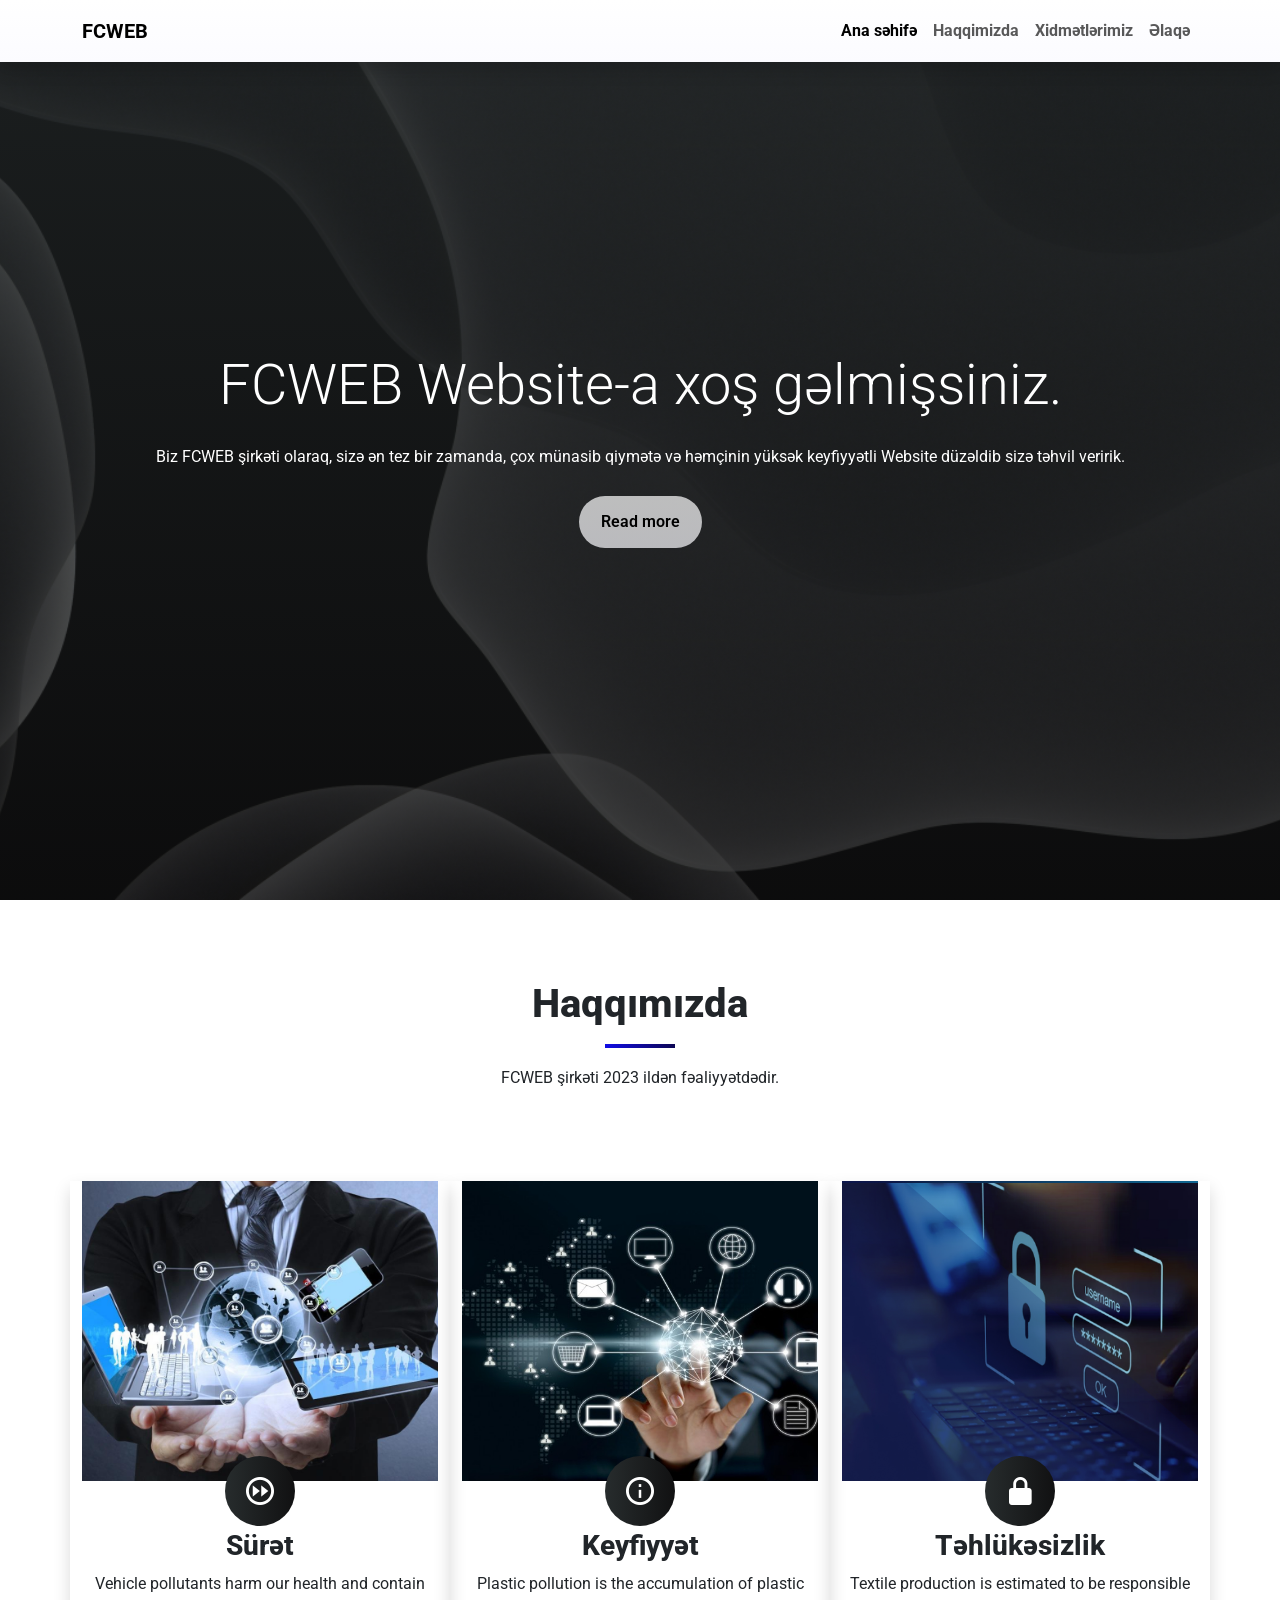
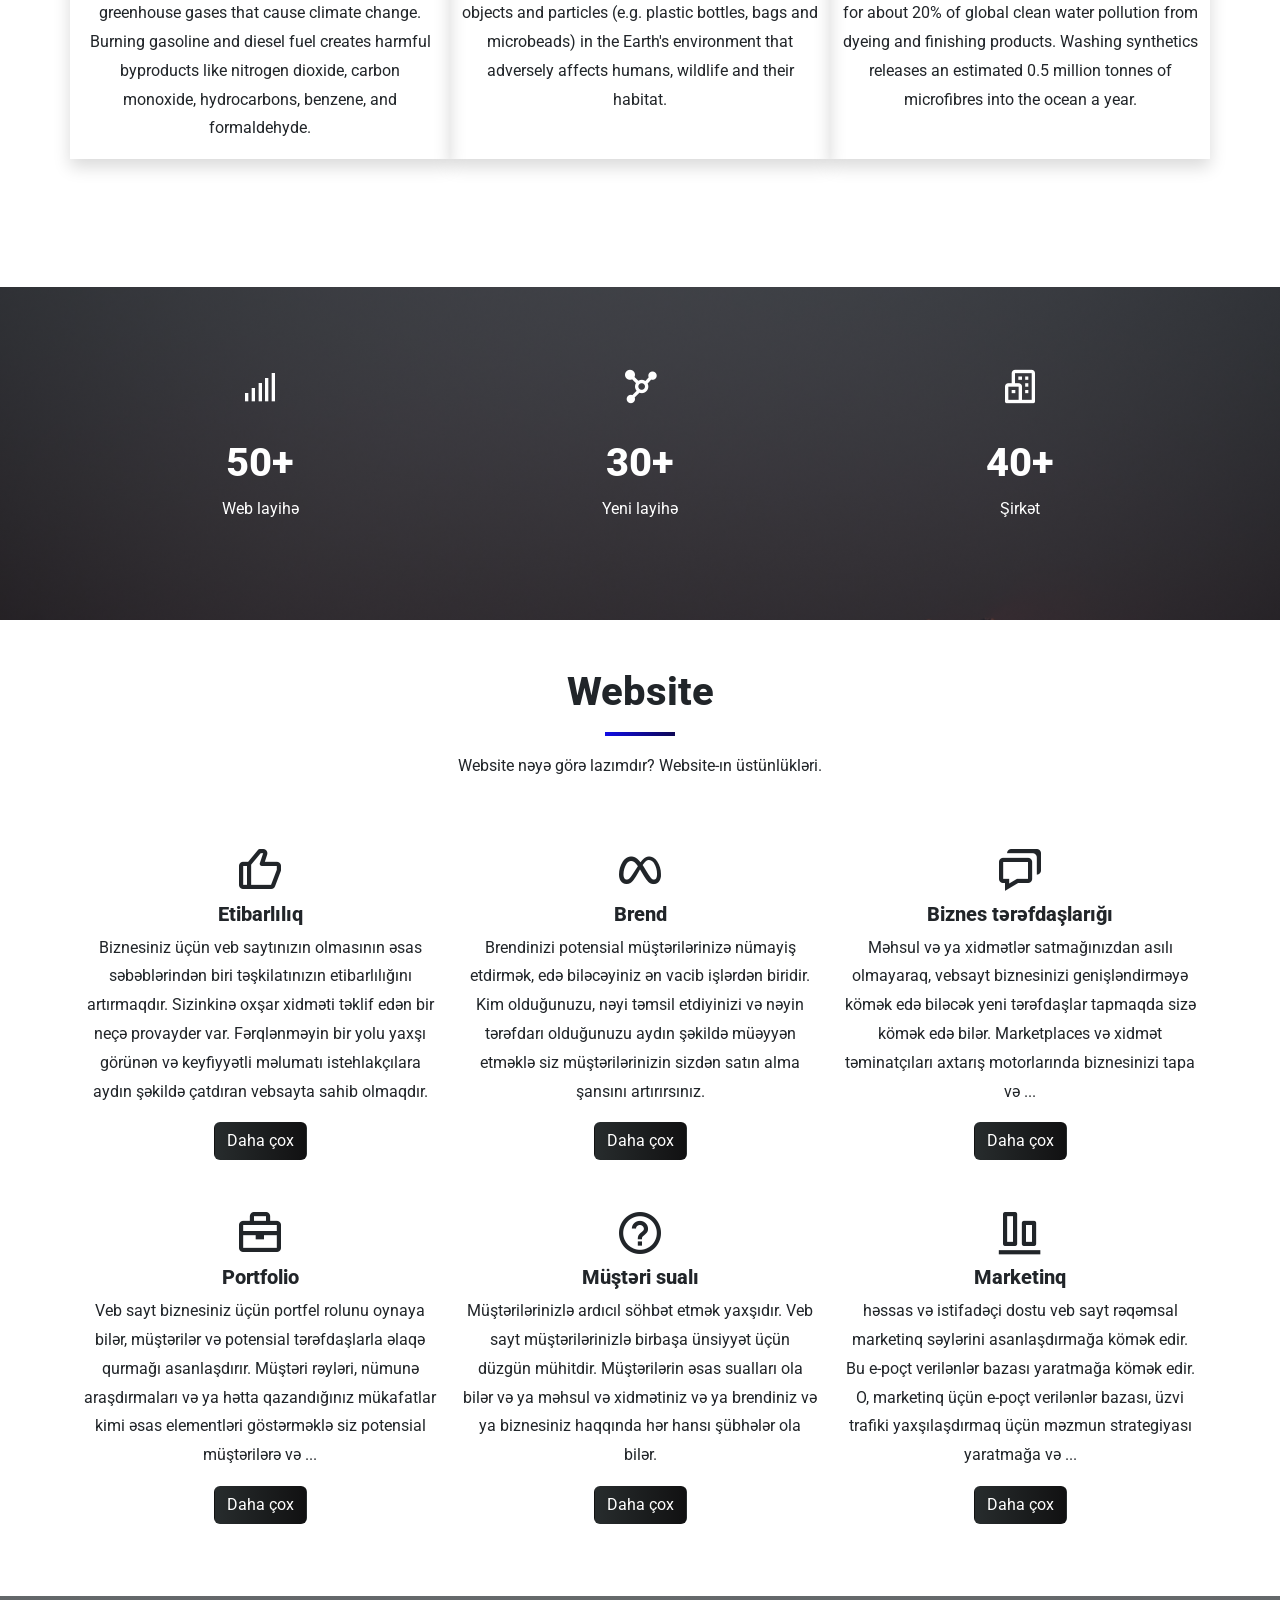
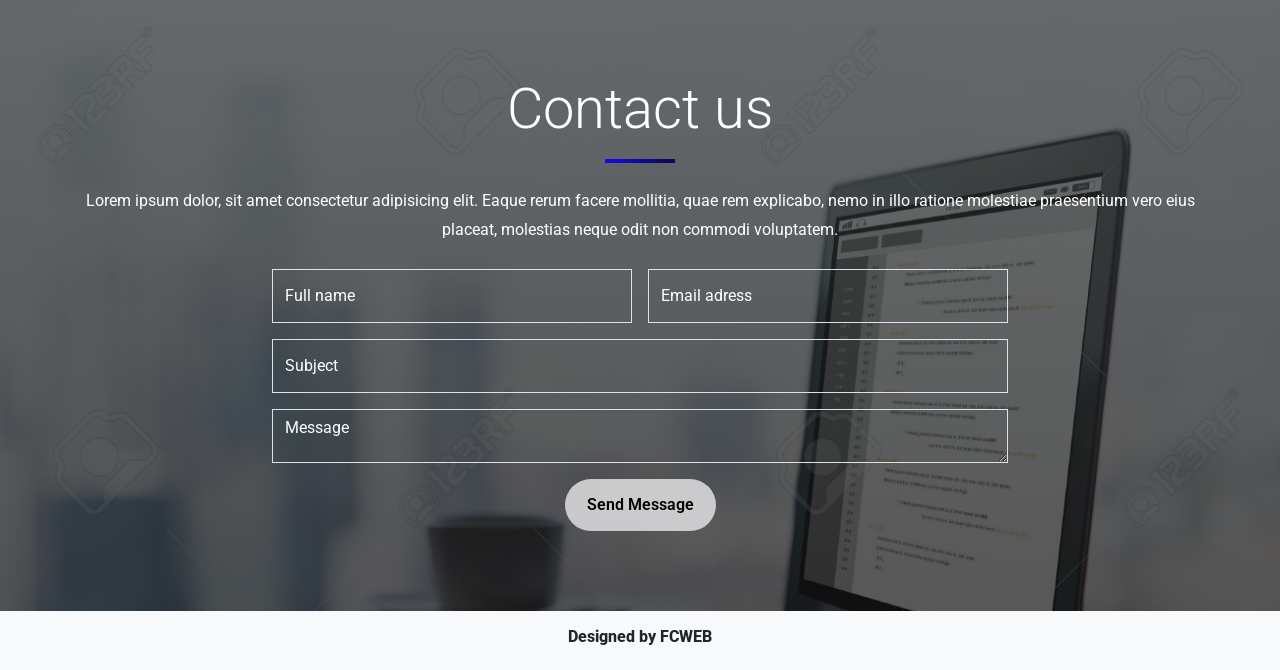
<file: fcweb/index.html>
<!DOCTYPE html>
<html lang="en">

<head>
    <meta charset="UTF-8">
    <meta http-equiv="X-UA-Compatible" content="IE=edge">
    <meta name="viewport" content="width=device-width, initial-scale=1.0">
    <link href="https://cdn.jsdelivr.net/npm/bootstrap@5.3.0-alpha3/dist/css/bootstrap.min.css" rel="stylesheet"
        integrity="sha384-KK94CHFLLe+nY2dmCWGMq91rCGa5gtU4mk92HdvYe+M/SXH301p5ILy+dN9+nJOZ" crossorigin="anonymous">
    <link href='https://unpkg.com/boxicons@2.1.4/css/boxicons.min.css' rel='stylesheet'>
    <link rel="stylesheet" href="style/style.css">
    <title>FCWEB</title>
</head>

<body>
    <div data-bs-spy="scroll" data-bs-target=".navbar">
        <nav class="navbar navbar-expand-lg shadow fixed-top navbarcolor" data-aos="fade-down">
            <div class="container">
                <a class="navbar-brand fw-bold" href="#">FCWEB</a>
                <button class="navbar-toggler" type="button" data-bs-toggle="collapse"
                    data-bs-target="#navbarSupportedContent" aria-controls="navbarSupportedContent"
                    aria-expanded="false" aria-label="Toggle navigation">
                    <span class="navbar-toggler-icon"></span>
                </button>
                <div class="collapse navbar-collapse" id="navbarSupportedContent">
                    <ul class="navbar-nav ms-auto">
                        <li class="nav-item">
                            <a class="nav-link fw-bold" aria-current="page" href="#home">Ana səhifə</a>
                        </li>
                        <li class="nav-item">
                            <a class="nav-link fw-bold" href="#about">Haqqimizda</a>
                        </li>
                        <li class="nav-item">
                            <a class="nav-link fw-bold" href="#video">Xidmətlərimiz</a>
                        </li>
                        <li class="nav-item">
                            <a class="nav-link fw-bold" href="#profile">Əlaqə</a>
                        </li>
                </div>
            </div>
        </nav>
        <section id="home" class="bg-cover text-white   d-flex align-items-center">
            <div class="overlay"></div>
            <div class="container text-center">
                <div class="row">
                    <div class="col-12">
                        <h1 class="display-4" >FCWEB Website-a xoş gəlmişsiniz.</h1>
                        <p class="my-4" >Biz FCWEB şirkəti olaraq, sizə ən tez bir zamanda, çox
                            münasib qiymətə və həmçinin yüksək keyfiyyətli Website düzəldib sizə təhvil veririk. </p>
                        <a href="#" class="btn btn-main" >Read more</a>
                    </div>
                </div>
            </div>
        </section>
        <section id="about">
            <div class="container ">
                <div class="row">
                    <div class="col-12 text-center section-intro mb-4" >
                        <h1>Haqqımızda</h1>
                        <div class="divider m-auto my-3"></div>
                        <p>FCWEB şirkəti 2023 ildən fəaliyyətdədir. </p>
                    </div>
                </div>
                <div class="row text-center d-flex justify-content-center">
                    <div class="col-lg-4 shadow my-5" >
                        <div class="about">
                            <div class="about-img">
                                <img height="300px" src="style/car.jpg" alt="" width="100%" style="object-fit: cover;">
                                <div class="icon-box">
                                    <i class='bx bx-fast-forward-circle'></i>
                                </div>
                            </div>
                            <h3 class="mt-5">Sürət</h3>
                            <p>Vehicle pollutants harm our health and contain greenhouse gases that cause climate
                                change. Burning gasoline and diesel fuel creates harmful byproducts like nitrogen
                                dioxide, carbon monoxide, hydrocarbons, benzene, and formaldehyde. </p>
                        </div>
                    </div>
                    <div class="col-lg-4 shadow my-5" >
                        <div class="about">
                            <div class="about-img">
                                <img height="300px" src="style/keyfiyyet.jpg" alt="" width="100%"
                                    style="object-fit: cover;">
                                <div class="icon-box">
                                    <i class='bx bx-info-circle'></i>
                                </div>
                            </div>

                            <h3 class="mt-5">Keyfiyyət</h3>
                            <p>Plastic pollution is the accumulation of plastic objects and particles (e.g. plastic
                                bottles, bags and microbeads) in the Earth's environment that adversely affects humans,
                                wildlife and their habitat.</p>
                        </div>
                    </div>
                    <div class="col-lg-4 shadow my-5" >
                        <div class="about">
                            <div class="about-img">
                                <img height="300px" src="style/webse.jpg" alt="" width="100%"
                                    style="object-fit: cover;">
                                <div class="icon-box">
                                    <i class='bx bxs-lock-alt'></i>
                                </div>
                            </div>

                            <h3 class="mt-5">Təhlükəsizlik</h3>
                            <p>Textile production is estimated to be responsible for about 20% of global clean water
                                pollution from dyeing and finishing products. Washing synthetics releases an estimated
                                0.5 million tonnes of microfibres into the ocean a year.</p>
                        </div>
                    </div>
                </div>
            </div>
        </section>

        <section id="profile" class="bg-cover text-white d-flex align-items-center"
            style="background-image: url(style/mountain.jpg); background-size: cover; ">
            <div class="overlay"></div>
            <div class="container text-center">
                <div class="row gy-4">
                    <div class="col-md-4">
                        <div class="icon-trophy h1"><i class='bx bx-signal-5'></i></div>
                        <h1 class="mt-4 mb-2">50+</h1>
                        <p>Web layihə</p>
                    </div>
                    <div class="col-md-4">
                        <div class="icon-trophy h1"><i class='bx bxs-network-chart' ></i></div>
                        <h1 class="mt-4 mb-2">30+</h1>
                        <p>Yeni layihə</p>
                    </div>
                    <div class="col-md-4">
                        <div class="icon-trophy h1"><i class='bx bx-buildings' ></i></div>
                        <h1 class="mt-4 mb-2">40+</h1>
                        <p>Şirkət</p>
                    </div>
                </div>
            </div>
        </section>

        <div class="container my-5">
            <div class="row ">
                <div class="col-12 text-center section-intro mb-4">
                    <h1>Website</h1>
                    <div class="divider m-auto my-3"></div>
                    <p>Website nəyə görə lazımdır? Website-ın üstünlükləri.</p>
                </div>
            </div>
            <div class="row">
                <div class="col-lg-4 col-md-6 my-4 text-center">
                    <div class="icon feature"><i class='bx bx-like' style="font-size:50px;"></i></div>
                    <h5>Etibarlılıq</h5>
                    <p>Biznesiniz üçün veb saytınızın olmasının əsas səbəblərindən biri təşkilatınızın
                        etibarlılığını artırmaqdır. Sizinkinə oxşar xidməti təklif edən bir neçə provayder var.
                        Fərqlənməyin bir yolu yaxşı görünən və keyfiyyətli məlumatı istehlakçılara aydın şəkildə
                        çatdıran vebsayta sahib olmaqdır.</p>
                    <!-- Button trigger modal -->
                    <button type="button" class="btn infobtn" data-bs-toggle="modal"
                        data-bs-target="#staticBackdrop">
                        Daha çox
                    </button>

                    <!-- Modal -->
                    <div class="modal fade" id="staticBackdrop" data-bs-backdrop="static" data-bs-keyboard="false"
                        tabindex="-1" aria-labelledby="staticBackdropLabel" aria-hidden="true">
                        <div class="modal-dialog">
                            <div class="modal-content">
                                <div class="modal-header">
                                    <h1 class="modal-title fs-5" id="staticBackdropLabel">Etibarlılıq</h1>
                                    <button type="button" class="btn-close" data-bs-dismiss="modal"
                                        aria-label="Close"></button>
                                </div>
                                <div class="modal-body text-start">
                                    Biznesiniz üçün veb saytınızın olmasının əsas səbəblərindən biri təşkilatınızın
                                    etibarlılığını artırmaqdır. Sizinkinə oxşar xidməti təklif edən bir neçə provayder
                                    var. Fərqlənməyin bir yolu yaxşı görünən və keyfiyyətli məlumatı istehlakçılara
                                    aydın şəkildə çatdıran vebsayta sahib olmaqdır.
                                    Veb sayt olmadan insanlar bir iş olaraq qanuniliyinizə şübhə edə bilərlər. Veb sayta
                                    sahib olmaq əla ilk təəssürat yaratmaq və insanlara əsl biznes olduğunuza dair
                                    rahatlıq vermək fürsətidir.
                                </div>
                                <div class="modal-footer">
                                    <button type="button" class="btn btn-secondary"
                                        data-bs-dismiss="modal">Bağla</button>
                                    <button type="button" class="btn infobtn">Understood</button>
                                </div>
                            </div>
                        </div>
                    </div>
                </div>

                <div class="col-lg-4 col-md-6 my-4 text-center">
                    <div class="icon feature"><i class='bx bxl-meta' style="font-size: 50px;"></i></div>
                    <h5>Brend</h5>
                    <p>Brendinizi potensial müştərilərinizə nümayiş etdirmək, edə biləcəyiniz ən vacib işlərdən biridir.
                        Kim olduğunuzu, nəyi təmsil etdiyinizi və nəyin tərəfdarı olduğunuzu aydın şəkildə müəyyən
                        etməklə siz müştərilərinizin sizdən satın alma şansını artırırsınız.</p>
                    <button type="button" class="btn infobtn" data-bs-toggle="modal"
                        data-bs-target="#staticBackdrop1">
                        Daha çox
                    </button>

                    <!-- Modal -->
                    <div class="modal fade" id="staticBackdrop1" data-bs-backdrop="static" data-bs-keyboard="false"
                        tabindex="-1" aria-labelledby="staticBackdropLabel1" aria-hidden="true">
                        <div class="modal-dialog">
                            <div class="modal-content">
                                <div class="modal-header">
                                    <h1 class="modal-title fs-5" id="staticBackdropLabel1">Brend</h1>
                                    <button type="button" class="btn-close" data-bs-dismiss="modal"
                                        aria-label="Close"></button>
                                </div>
                                <div class="modal-body text-start">
                                    Brendinizi potensial müştərilərinizə nümayiş etdirmək, edə biləcəyiniz ən vacib
                                    işlərdən biridir. Kim olduğunuzu, nəyi təmsil etdiyinizi və nəyin tərəfdarı
                                    olduğunuzu aydın şəkildə müəyyən etməklə siz müştərilərinizin sizdən satın alma
                                    şansını artırırsınız. Bu həm də sizi rəqiblərinizdən fərqləndirə biləcək bir şeydir.
                                    Veb sayt olmadan bunu etmək inanılmaz dərəcədə çətin ola bilər, çünki insanlar
                                    biznesiniz haqqında keyfiyyətli və etibarlı məlumatı asanlıqla tapa bilmirlər.
                                </div>
                                <div class="modal-footer">
                                    <button type="button" class="btn btn-secondary"
                                        data-bs-dismiss="modal">Bağla</button>
                                </div>
                            </div>
                        </div>
                    </div>
                </div>
                <div class="col-lg-4 col-md-6 my-4 text-center">
                    <div class="icon feature"><i class='bx bx-chat' style="font-size: 50px;"></i></div>
                    <h5>Biznes tərəfdaşlarığı</h5>
                    <p>Məhsul və ya xidmətlər satmağınızdan asılı olmayaraq, vebsayt biznesinizi genişləndirməyə kömək
                        edə biləcək yeni tərəfdaşlar tapmaqda sizə kömək edə bilər.  Marketplaces və xidmət təminatçıları axtarış motorlarında biznesinizi tapa və ...</p>
                    <button type="button" class="btn infobtn" data-bs-toggle="modal"
                        data-bs-target="#staticBackdrop2">
                        Daha çox
                    </button>

                    <!-- Modal -->
                    <div class="modal fade" id="staticBackdrop2" data-bs-backdrop="static" data-bs-keyboard="false"
                        tabindex="-1" aria-labelledby="staticBackdropLabel2" aria-hidden="true">
                        <div class="modal-dialog">
                            <div class="modal-content">
                                <div class="modal-header">
                                    <h1 class="modal-title fs-5" id="staticBackdropLabel2">Biznes tərəfdaşlarığı</h1>
                                    <button type="button" class="btn-close" data-bs-dismiss="modal"
                                        aria-label="Close"></button>
                                </div>
                                <div class="modal-body text-start">
                                    Məhsul və ya xidmətlər satmağınızdan asılı olmayaraq, vebsayt biznesinizi
                                    genişləndirməyə kömək edə biləcək yeni tərəfdaşlar tapmaqda sizə kömək edə bilər.
                                    Marketplaces və xidmət təminatçıları axtarış motorlarında biznesinizi tapa və
                                    təkliflə sizinlə əlaqə saxlaya bilər. Veb sayt onlara şirkətinizi, dəyərlərinizi və
                                    məhsullarınızı anlamağa və əməkdaşlıq imkanlarını müəyyən etməyə kömək edir.
                                </div>
                                <div class="modal-footer">
                                    <button type="button" class="btn btn-secondary"
                                        data-bs-dismiss="modal">Bağla</button>
                                </div>
                            </div>
                        </div>
                    </div>
                </div>
                <div class="col-lg-4 col-md-6 my-4 text-center">
                    <div class="icon feature"><i class='bx bx-briefcase' style="font-size: 50px;"></i></div>
                    <h5>Portfolio</h5>
                    <p>Veb sayt biznesiniz üçün portfel rolunu oynaya bilər, müştərilər və potensial tərəfdaşlarla əlaqə qurmağı asanlaşdırır. Müştəri rəyləri, nümunə araşdırmaları və ya hətta qazandığınız mükafatlar kimi əsas elementləri göstərməklə siz potensial müştərilərə və ...</p>
                    <!-- Button trigger modal -->
                    <button type="button" class="btn infobtn" data-bs-toggle="modal"
                        data-bs-target="#staticBackdrop3">
                        Daha çox
                    </button>

                    <!-- Modal -->
                    <div class="modal fade" id="staticBackdrop3" data-bs-backdrop="static" data-bs-keyboard="false"
                        tabindex="-1" aria-labelledby="staticBackdropLabel3" aria-hidden="true">
                        <div class="modal-dialog">
                            <div class="modal-content">
                                <div class="modal-header">
                                    <h1 class="modal-title fs-5" id="staticBackdropLabel3">Portfolio</h1>
                                    <button type="button" class="btn-close" data-bs-dismiss="modal"
                                        aria-label="Close"></button>
                                </div>
                                <div class="modal-body text-start">
                                    Veb sayt biznesiniz üçün portfel rolunu oynaya bilər, müştərilər və potensial tərəfdaşlarla əlaqə qurmağı asanlaşdırır. Müştəri rəyləri, nümunə araşdırmaları və ya hətta qazandığınız mükafatlar kimi əsas elementləri göstərməklə siz potensial müştərilərə və tərəfdaşlara keyfiyyətli məhsul və xidmətlər təqdim etdiyinizə inam verə bilərsiniz. Bu, həm mövcud, həm də potensial müştərilər arasında etibarlılıq yaratmağa kömək edir.
                                </div>
                                <div class="modal-footer">
                                    <button type="button" class="btn btn-secondary"
                                        data-bs-dismiss="modal">Bağla</button>
                                </div>
                            </div>
                        </div>
                    </div>
                </div>
                <div class="col-lg-4 col-md-6 my-4 text-center">
                    <div class="icon feature"><i class='bx  bx-help-circle' style="font-size: 50px;"></i></div>
                    <h5>Müştəri sualı</h5>
                    <p>Müştərilərinizlə ardıcıl söhbət etmək yaxşıdır. Veb sayt müştərilərinizlə birbaşa ünsiyyət üçün düzgün mühitdir. Müştərilərin əsas sualları ola bilər və ya məhsul və xidmətiniz və ya brendiniz və ya biznesiniz haqqında hər hansı şübhələr ola bilər.</p>
                        <!-- Button trigger modal -->
                    <button type="button" class="btn infobtn" data-bs-toggle="modal"
                    data-bs-target="#staticBackdrop4">
                    Daha çox
                </button>

                <!-- Modal -->
                <div class="modal fade" id="staticBackdrop4" data-bs-backdrop="static" data-bs-keyboard="false"
                    tabindex="-1" aria-labelledby="staticBackdropLabel4" aria-hidden="true">
                    <div class="modal-dialog">
                        <div class="modal-content">
                            <div class="modal-header">
                                <h1 class="modal-title fs-5" id="staticBackdropLabel4">Müştəri sualı</h1>
                                <button type="button" class="btn-close" data-bs-dismiss="modal"
                                    aria-label="Close"></button>
                            </div>
                            <div class="modal-body text-start">
                                Müştərilərinizlə ardıcıl söhbət etmək yaxşıdır. Veb sayt müştərilərinizlə birbaşa ünsiyyət üçün düzgün mühitdir. Müştərilərin əsas sualları ola bilər və ya məhsul və xidmətiniz və ya brendiniz və ya biznesiniz haqqında hər hansı şübhələr ola bilər. Və onlar dərhal cavab gözləyə bilərlər. Veb sayt Tez-tez verilən suallar sütununun və ya müştəri xidməti chatbotunun köməyi ilə bunu sadələşdirə bilər. Bu, həm də ümumi istifadəçi təcrübəsini artırır.
                            </div>
                            <div class="modal-footer">
                                <button type="button" class="btn btn-secondary"
                                    data-bs-dismiss="modal">Bağla</button>
                            </div>
                        </div>
                    </div>
                </div>
                </div>
                <div class="col-lg-4 col-md-6 my-4 text-center">
                    <div class="icon feature"><i class='bx bx-objects-vertical-bottom' style="font-size: 50px;"></i></div>
                    <h5>Marketinq</h5>
                    <p>həssas və istifadəçi dostu veb sayt rəqəmsal marketinq səylərini asanlaşdırmağa kömək edir. Bu e-poçt verilənlər bazası yaratmağa kömək edir. O, marketinq üçün e-poçt verilənlər bazası, üzvi trafiki yaxşılaşdırmaq üçün məzmun strategiyası yaratmağa və ...</p>
                        <button type="button" class="btn infobtn" data-bs-toggle="modal"
                        data-bs-target="#staticBackdrop5">
                        Daha çox
                    </button>

                    <!-- Modal -->
                    <div class="modal fade" id="staticBackdrop5" data-bs-backdrop="static" data-bs-keyboard="false"
                        tabindex="-1" aria-labelledby="staticBackdropLabel5" aria-hidden="true">
                        <div class="modal-dialog">
                            <div class="modal-content">
                                <div class="modal-header">
                                    <h1 class="modal-title fs-5" id="staticBackdropLabel5">Marketinq</h1>
                                    <button type="button" class="btn-close" data-bs-dismiss="modal"
                                        aria-label="Close"></button>
                                </div>
                                <div class="modal-body text-start">
                                    Həssas və istifadəçi dostu veb sayt rəqəmsal marketinq səylərini asanlaşdırmağa kömək edir. O, marketinq üçün e-poçt verilənlər bazası, üzvi trafiki yaxşılaşdırmaq üçün məzmun strategiyası yaratmağa və reklamlar üçün açılış səhifələrini hazırlamağa kömək edir. Google Reklamları və Facebook Reklamları vasitəsilə daha geniş auditoriyaya çata və onları dönüşüm üçün vebsaytınıza yönləndirə bilərsiniz.
                                </div>
                                <div class="modal-footer">
                                    <button type="button" class="btn btn-secondary"
                                        data-bs-dismiss="modal">Bağla</button>
                                </div>
                            </div>
                        </div>
                    </div>
                </div>
            </div>
        </div>



        <section id="contact" class="bg-cover text-white d-flex align-items-center"
            style="background-image: url(style/compcontact.jpg); background-size: cover; object-fit: cover; background-position: start;">
            <div class="overlay"></div>
            <div class="container text-center">
                <div class="row">
                    <div class="col-12">
                        <h1 class="display-4">Contact us</h1>
                        <div class="divider1 m-auto my-3"></div>
                        <p class="my-4">Lorem ipsum dolor, sit amet consectetur adipisicing elit.
                            Eaque rerum facere mollitia, quae rem explicabo, nemo in illo ratione molestiae praesentium
                            vero eius placeat, molestias neque odit non commodi voluptatem.</p>
                    </div>
                </div>
                <div class="row">
                    <div class="col-md-8 mx-auto">
                        <form class="row g-3">
                            <div class="col-md-6">
                                <div class="form-group">
                                    <input type="text" placeholder="Full name" class="form-control">
                                </div>
                            </div>
                            <div class="col-md-6">
                                <div class="form-group">
                                    <input type="email" placeholder="Email adress" class="form-control">
                                </div>
                            </div>
                            <div class="col-md-12">
                                <div class="form-group">
                                    <input type="text" placeholder="Subject" class="form-control">
                                </div>
                            </div>
                            <div class="col-md-12">
                                <textarea name="" id="" cols="30" rows="10" class="form-control"
                                    placeholder="Message"></textarea>
                            </div>
                            <div class="text-center">
                                <button class="btn btn-main" type="submit">Send Message</button>
                            </div>

                        </form>
                    </div>
                </div>
            </div>
        </section>
        <footer class="py-3 bg-light">
            <h6 class="text-center">Designed by FCWEB</h6>
        </footer>
        <script src="https://cdn.jsdelivr.net/npm/bootstrap@5.3.2/dist/js/bootstrap.bundle.min.js"
            integrity="sha384-C6RzsynM9kWDrMNeT87bh95OGNyZPhcTNXj1NW7RuBCsyN/o0jlpcV8Qyq46cDfL"
            crossorigin="anonymous"></script>

</body>

</html>
</file>
<file: fcweb/style/style.css>
@import url('https://fonts.googleapis.com/css2?family=Inter&family=Roboto:wght@400;500;800;900&display=swap');

body{
    font-family: "roboto", sans-serif;
    line-height: 1.8;
}
h1, h2, h3, h4, h5, h6{
    font-weight: 800;
}

a{
    text-decoration: none;
    transition: 0.4s;
    font-weight: 800px;
}
#home ,
#video {
    background-image: url(website.jpg);
    background-size: cover;
    height: 100vh;
    width: 100%;
    background-position: center;
    background-attachment: fixed;
}
section{
    padding: 80px 0;
    z-index: 2;
    position: relative;
}
.overlay{
    position: absolute;
    top: 0;
    left: 0;
    height: 100%;
    width: 100%;
    background-image: linear-gradient(rgba(39, 44, 45, 0.7), rgba(17, 17, 18, 0.7));
    z-index: -1;
} 
.navbarcolor{
    background-image: linear-gradient(rgba(255, 255, 255,1), rgba(251, 251, 255,1));
    z-index: 3;
}
.btn-main{
    padding: 14px 22px;
    background-image: linear-gradient(rgba(255, 255, 255, 0.7), rgba(251, 251, 255, 0.7));
    border-radius: 100px;
    border: none;
    font-weight: 600;
    color: black;
    transition: 0.4s;
}
.btn:hover{
    transition: .4s;
    color: #fff;
    transform: translateY(-5px);
}
.divider{
    height: 4px;
    width: 70px;
    background-image: linear-gradient(to left,  rgb(13, 6, 83), rgb(17, 13, 229));    
}
.divider1{
    height: 4px;
    width: 70px;
    background-image: linear-gradient(to left,  rgb(13, 6, 83), rgb(17, 13, 229));    

}
.about .about-img .icon-box{
    color: #fff;
    background-image: linear-gradient(to right, rgba(39, 44, 45, 1), rgba(17, 17, 18, 1));

    border-radius: 100px;
    height: 70px;
    width: 70px;
    display: flex;
    align-items: center;
    justify-content: center;
    font-size: 34px;
    position: absolute;
    bottom: -45px;
    left: 50%;
    transform: translateX(-50%);
}
.about .about-img{
    position: relative;
}
.navbar-expand-lg .navbar-nav .nav-link.active{
    background: -webkit-linear-gradient( rgb(1, 1, 1), rgb(0, 0, 0));
    background-clip: text;
    -webkit-background-clip: text;
    -webkit-text-fill-color: transparent;
}

form .form-control{
    height: 54px;
    border-radius: 0;
    background-color: transparent;
}
form .form-control::placeholder{
    color:white;
}
.form-control:focus{
    color:white;
    background-color: transparent;
}
.infobtn{
    background-image: linear-gradient(to right, rgba(39, 44, 45, 1), rgba(17, 17, 18, 1));
    color: white;
}
@media(max-width:500px){
    #home{
        margin-top: 60px;
        height: 50vh;
    }
}
@media(max-width:1100px){
    #home{
        height: 65vh;
    }
}
</file>
